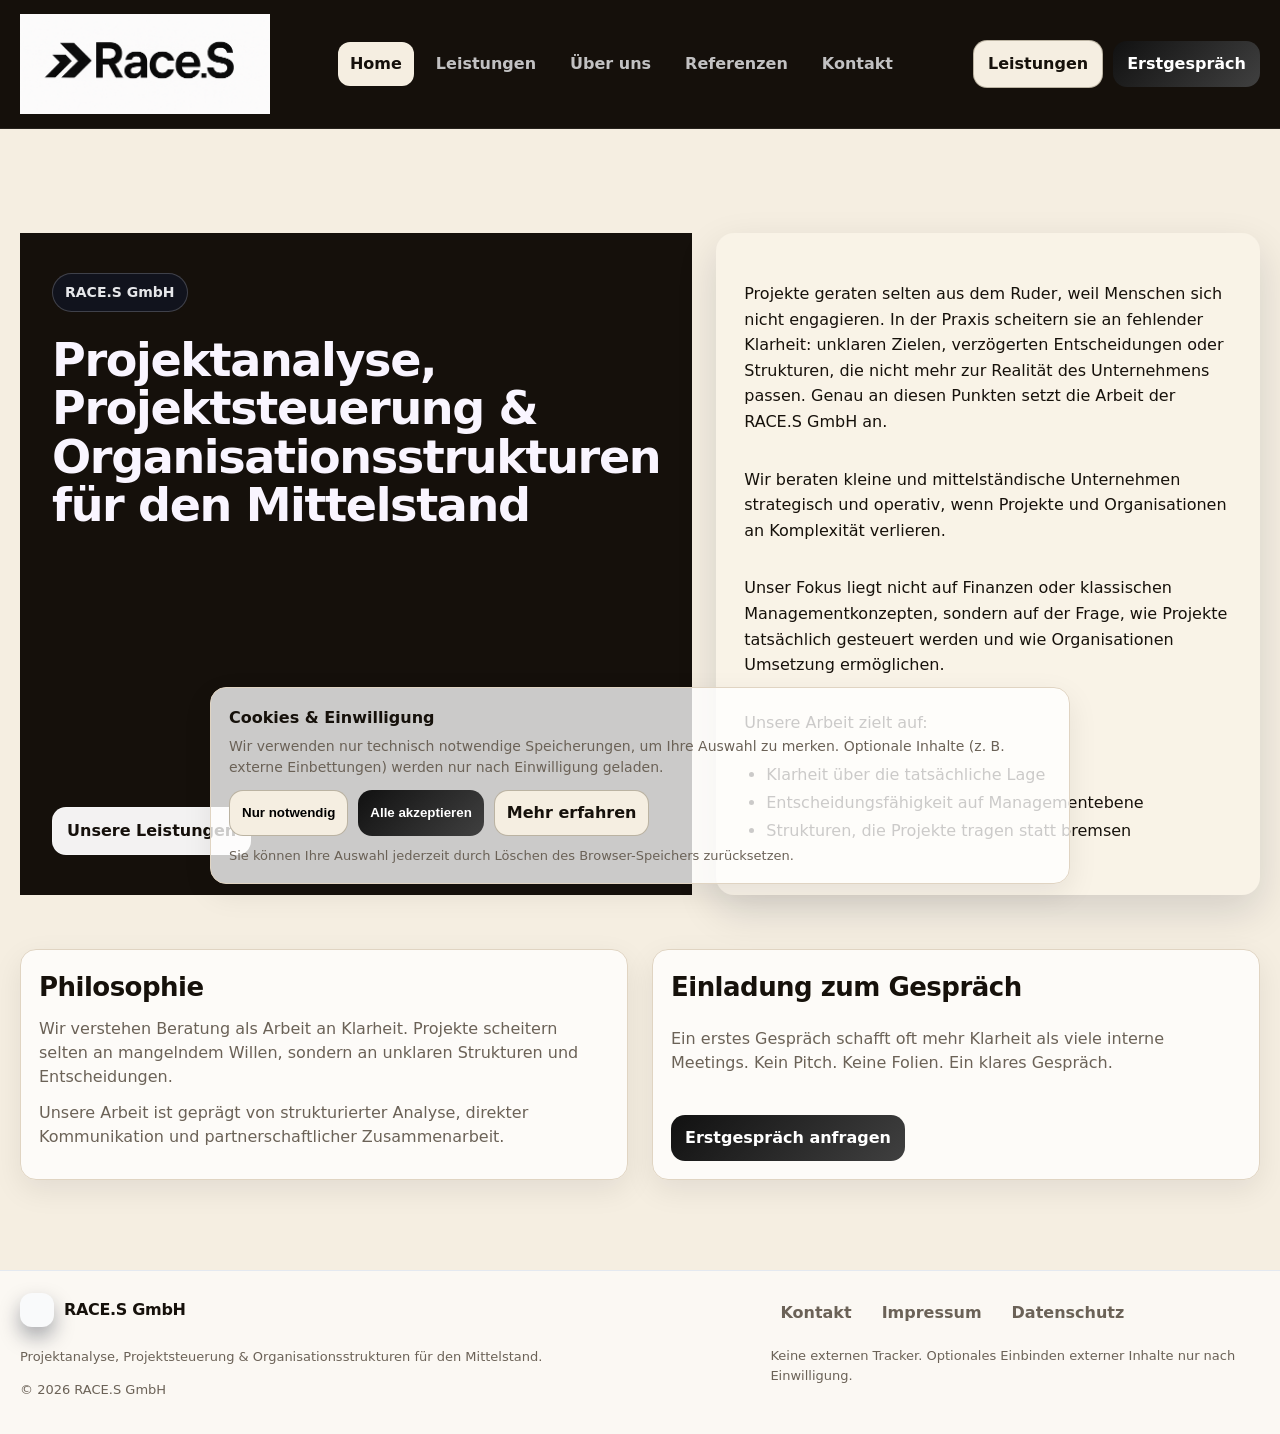
<file: index.html>
<!doctype html>
<html lang="de">
  <head>
    <meta charset="utf-8" />
    <meta name="viewport" content="width=device-width, initial-scale=1" />
    <base href="./" />
    <meta
      name="description"
      content="RACE.S GmbH – Projektanalyse, Projektsteuerung und Organisationsstrukturen für den Mittelstand."
    />
    <title>RACE.S GmbH – Projektanalyse, Projektsteuerung & Organisation</title>
    <link rel="stylesheet" href="assets/css/styles.css" />
    <style>
      /* Header auf Startseite: komplett inline, damit er immer wie auf den anderen Seiten aussieht (unabhängig vom externen CSS) */
      body.page-home .site-header {
        position: sticky; top: 0; z-index: 50;
        background: #15100b;
        border-bottom: 1px solid rgba(244, 244, 245, 0.08);
        min-height: 128px !important;
      }
      body.page-home .site-header .container { max-width: 1400px; margin: 0 auto; padding: 0 20px; }
      body.page-home .site-header .nav {
        display: flex; align-items: center; justify-content: space-between; gap: 16px;
        padding: 14px 0 !important;
        min-height: 100px !important;
      }
      body.page-home .site-header .brand { display: inline-flex; align-items: center; gap: 10px; flex-shrink: 0; }
      body.page-home .site-header .brand-logo {
        height: 100px !important; width: 250px !important;
        min-height: 100px !important; min-width: 250px !important;
        display: block; object-fit: cover; object-position: center; flex-shrink: 0;
      }
      body.page-home .site-header .nav-links { display: flex; align-items: center; gap: 10px; flex-wrap: wrap; }
      body.page-home .site-header .nav-links a {
        padding: 10px 12px; border-radius: 12px; color: rgba(248, 250, 252, 0.76); font-weight: 600; text-decoration: none;
      }
      body.page-home .site-header .nav-links a[aria-current="page"] { color: #15100b; background: #f5eee1; }
      body.page-home .site-header .nav-cta { display: flex; align-items: center; gap: 10px; }
      body.page-home .site-header .button {
        display: inline-flex; align-items: center; justify-content: center; gap: 10px;
        padding: 11px 14px; border-radius: 14px; border: 1px solid rgba(148, 140, 120, 0.6);
        background: #f5eee1; font-weight: 700; cursor: pointer; text-decoration: none; color: inherit;
      }
      body.page-home .site-header .button.primary { border: 0; color: white; background: linear-gradient(135deg, #111, #404040); }
    </style>
  </head>
  <body class="page-home">
    <a class="skip-link" href="#main">Zum Inhalt springen</a>

    <header class="site-header">
      <div class="container">
        <nav class="nav" aria-label="Hauptnavigation" data-nav>
          <a class="brand" href="index.html">
            <img
              src="assets/img/logo-races.png"
              alt="RACE.S GmbH"
              class="brand-logo"
              width="250"
              height="100"
              style="width: 250px; height: 100px; min-width: 250px; min-height: 100px;"
            />
          </a>

          <div class="nav-links">
            <a href="index.html">Home</a>
            <a href="services.html">Leistungen</a>
            <a href="about.html">Über uns</a>
            <a href="references.html">Referenzen</a>
            <a href="contact.html">Kontakt</a>
          </div>

          <div class="nav-cta">
            <a class="button" href="services.html">Leistungen</a>
            <a class="button primary" href="contact.html">Erstgespräch</a>
          </div>
        </nav>
      </div>
    </header>

    <main id="main">
      <section class="hero">
        <div class="container">
          <div class="grid hero-grid">
            <section class="hero-panel">
              <div>
                <div class="kicker">RACE.S GmbH</div>
                <h1>
                  Projektanalyse, Projektsteuerung &amp;
                  Organisationsstrukturen für den Mittelstand
                </h1>
              </div>
              <div class="hero-actions">
                <a class="button primary" href="services.html">Unsere Leistungen</a>
              </div>
            </section>

            <section class="hero-copy">
              <p>
                Projekte geraten selten aus dem Ruder, weil Menschen sich nicht
                engagieren. In der Praxis scheitern sie an fehlender Klarheit:
                unklaren Zielen, verzögerten Entscheidungen oder Strukturen, die
                nicht mehr zur Realität des Unternehmens passen. Genau an diesen
                Punkten setzt die Arbeit der RACE.S GmbH an.
              </p>
              <p>
                Wir beraten kleine und mittelständische Unternehmen strategisch und
                operativ, wenn Projekte und Organisationen an Komplexität
                verlieren.
              </p>
              <p>
                Unser Fokus liegt nicht auf Finanzen oder klassischen
                Managementkonzepten, sondern auf der Frage, wie Projekte
                tatsächlich gesteuert werden und wie Organisationen Umsetzung
                ermöglichen.
              </p>
              <p>Unsere Arbeit zielt auf:</p>
              <ul>
                <li>Klarheit über die tatsächliche Lage</li>
                <li>Entscheidungsfähigkeit auf Managementebene</li>
                <li>Strukturen, die Projekte tragen statt bremsen</li>
              </ul>
            </section>
          </div>
        </div>
      </section>

      <section class="section">
        <div class="container">
          <div class="grid split">
            <div class="card pad">
              <h2>Philosophie</h2>
              <p>
                Wir verstehen Beratung als Arbeit an Klarheit. Projekte scheitern
                selten an mangelndem Willen, sondern an unklaren Strukturen und
                Entscheidungen.
              </p>
              <p>
                Unsere Arbeit ist geprägt von strukturierter Analyse, direkter
                Kommunikation und partnerschaftlicher Zusammenarbeit.
              </p>
            </div>

            <div class="card pad">
              <h2>Einladung zum Gespräch</h2>
              <p>
                Ein erstes Gespräch schafft oft mehr Klarheit als viele interne
                Meetings. Kein Pitch. Keine Folien. Ein klares Gespräch.
              </p>
              <div class="hero-actions">
                <a class="button primary" href="contact.html"
                  >Erstgespräch anfragen</a
                >
              </div>
            </div>
          </div>
        </div>
      </section>
    </main>

    <footer class="site-footer">
      <div class="container">
        <div class="footer-grid">
          <div>
            <div class="brand">
              <span class="brand-mark" aria-hidden="true"></span>
              <span>RACE.S GmbH</span>
            </div>
            <p class="small">
              Projektanalyse, Projektsteuerung &amp; Organisationsstrukturen für
              den Mittelstand.
            </p>
            <p class="small">© <span data-year></span> RACE.S GmbH</p>
          </div>

          <div>
            <div class="footer-links">
              <a href="contact.html">Kontakt</a>
              <a href="imprint.html">Impressum</a>
              <a href="privacy.html">Datenschutz</a>
            </div>
            <p class="small">
              Keine externen Tracker. Optionales Einbinden externer Inhalte nur
              nach Einwilligung.
            </p>
          </div>
        </div>
      </div>
    </footer>

    <div class="cookie cookie" data-cookie-banner data-open="false" role="dialog" aria-modal="true" aria-label="Cookie-Einstellungen">
      <div class="card pad">
        <h2>Cookies & Einwilligung</h2>
        <p>
          Wir verwenden nur technisch notwendige Speicherungen, um Ihre Auswahl zu merken.
          Optionale Inhalte (z. B. externe Einbettungen) werden nur nach Einwilligung geladen.
        </p>
        <div class="cookie-actions">
          <button class="button" type="button" data-consent-action="essential">
            Nur notwendig
          </button>
          <button class="button primary" type="button" data-consent-action="all">
            Alle akzeptieren
          </button>
          <a class="button" href="privacy.html" data-consent-action="open-privacy"
            >Mehr erfahren</a
          >
        </div>
        <div class="cookie-note">
          <span class="small muted">
            Sie können Ihre Auswahl jederzeit durch Löschen des Browser-Speichers zurücksetzen.
          </span>
        </div>
      </div>
    </div>

    <script src="assets/js/main.js"></script>
    <script>
      document.querySelectorAll("[data-year]").forEach((el) => {
        el.textContent = String(new Date().getFullYear());
      });
    </script>
  </body>
</html>
</file>
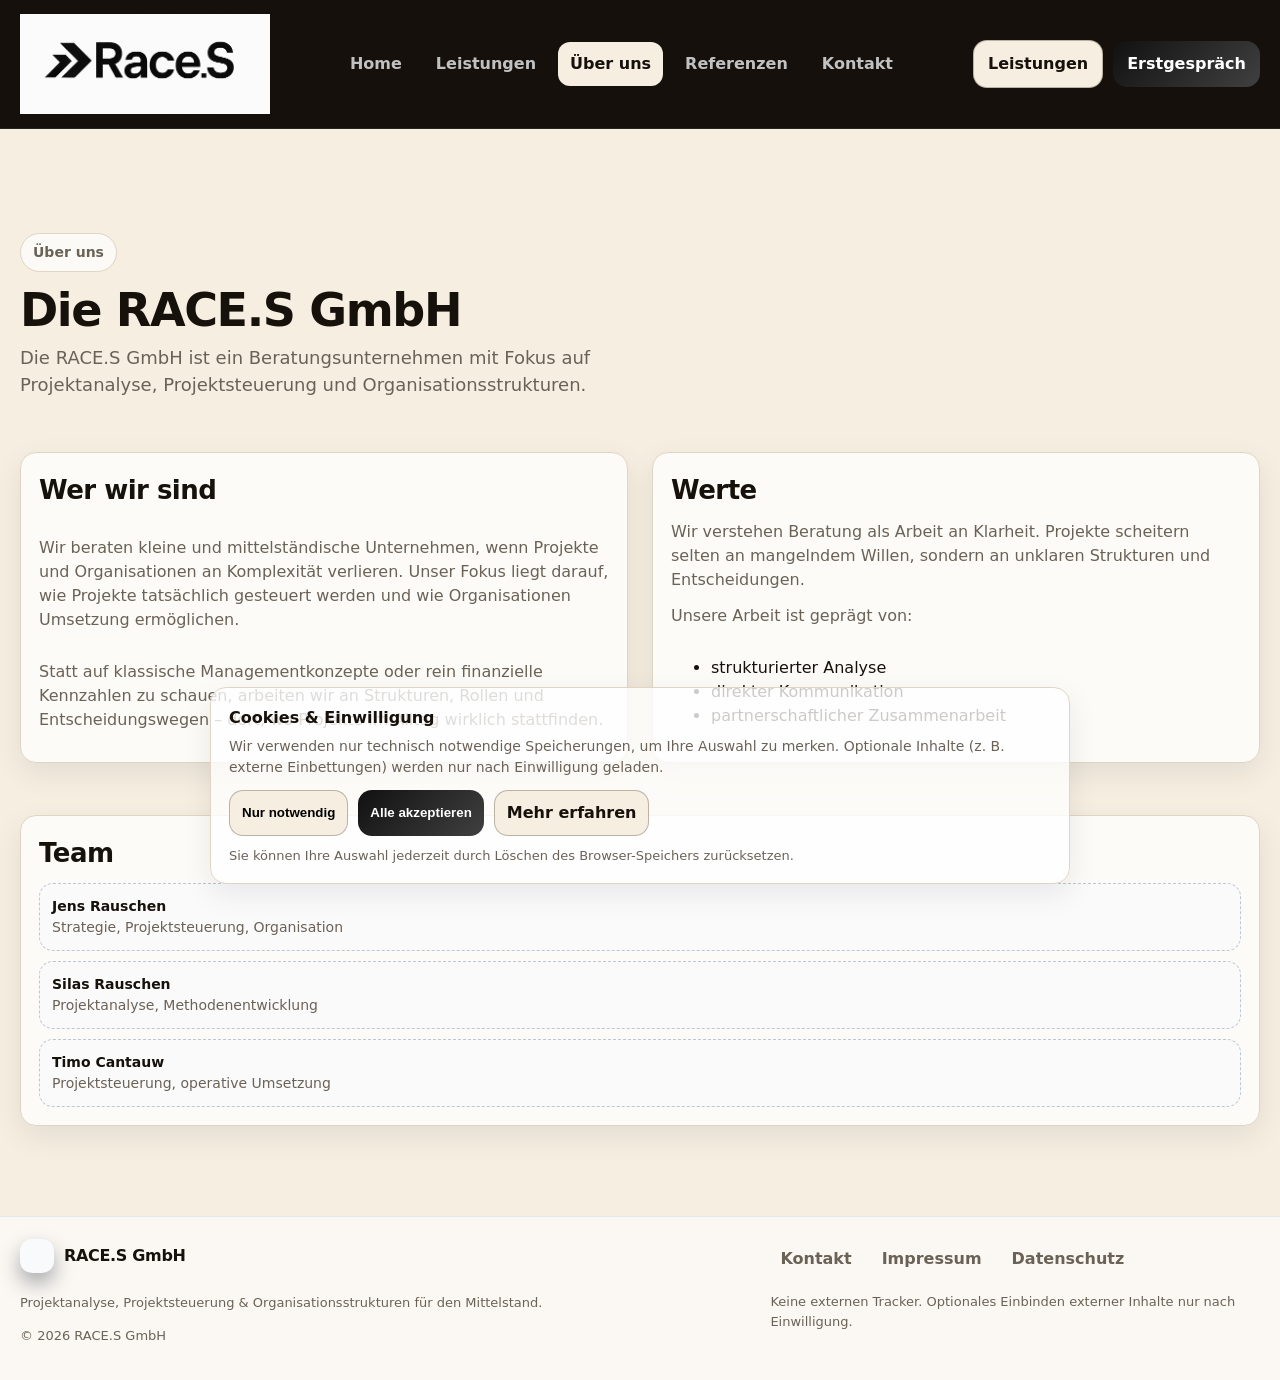
<file: about.html>
<!doctype html>
<html lang="de">
  <head>
    <meta charset="utf-8" />
    <meta name="viewport" content="width=device-width, initial-scale=1" />
    <meta
      name="description"
      content="Über RACE.S GmbH – Beratungsunternehmen mit Fokus auf Projektanalyse, Projektsteuerung und Organisationsstrukturen."
    />
    <title>Über uns | RACE.S GmbH</title>
    <link rel="stylesheet" href="assets/css/styles.css" />
  </head>
  <body>
    <a class="skip-link" href="#main">Zum Inhalt springen</a>

    <header class="site-header">
      <div class="container">
        <nav class="nav" aria-label="Hauptnavigation" data-nav>
          <a class="brand" href="index.html">
            <img
              src="assets/img/logo-races.png"
              alt="RACE.S GmbH"
              class="brand-logo"
            />
          </a>

          <div class="nav-links">
            <a href="index.html">Home</a>
            <a href="services.html">Leistungen</a>
            <a href="about.html">Über uns</a>
            <a href="references.html">Referenzen</a>
            <a href="contact.html">Kontakt</a>
          </div>

          <div class="nav-cta">
            <a class="button" href="services.html">Leistungen</a>
            <a class="button primary" href="contact.html">Erstgespräch</a>
          </div>
        </nav>
      </div>
    </header>

    <main id="main">
      <section class="hero">
        <div class="container">
          <div class="kicker">Über uns</div>
          <h1>Die RACE.S GmbH</h1>
          <p class="lead">
            Die RACE.S GmbH ist ein Beratungsunternehmen mit Fokus auf
            Projektanalyse, Projektsteuerung und Organisationsstrukturen.
          </p>
        </div>
      </section>

      <section class="section">
        <div class="container">
          <div class="grid split">
            <div class="card pad">
              <h2>Wer wir sind</h2>
              <p>
                Wir beraten kleine und mittelständische Unternehmen, wenn Projekte
                und Organisationen an Komplexität verlieren. Unser Fokus liegt
                darauf, wie Projekte tatsächlich gesteuert werden und wie
                Organisationen Umsetzung ermöglichen.
              </p>
              <p>
                Statt auf klassische Managementkonzepte oder rein finanzielle
                Kennzahlen zu schauen, arbeiten wir an Strukturen, Rollen und
                Entscheidungswegen – dort, wo Projekte im Alltag wirklich
                stattfinden.
              </p>
            </div>

            <div class="card pad">
              <h2>Werte</h2>
              <p>
                Wir verstehen Beratung als Arbeit an Klarheit. Projekte scheitern
                selten an mangelndem Willen, sondern an unklaren Strukturen und
                Entscheidungen.
              </p>
              <p>Unsere Arbeit ist geprägt von:</p>
              <ul>
                <li>strukturierter Analyse</li>
                <li>direkter Kommunikation</li>
                <li>partnerschaftlicher Zusammenarbeit</li>
              </ul>
            </div>
          </div>
        </div>
      </section>

      <section class="section">
        <div class="container">
          <div class="card pad">
            <h2>Team</h2>
            <div class="meta">
              <div class="row">
                <div>
                  <strong>Jens Rauschen</strong>
                  <span>Strategie, Projektsteuerung, Organisation</span>
                </div>
              </div>
              <div class="row">
                <div>
                  <strong>Silas Rauschen</strong>
                  <span>Projektanalyse, Methodenentwicklung</span>
                </div>
              </div>
              <div class="row">
                <div>
                  <strong>Timo Cantauw</strong>
                  <span>Projektsteuerung, operative Umsetzung</span>
                </div>
              </div>
            </div>
          </div>
        </div>
      </section>
    </main>

    <footer class="site-footer">
      <div class="container">
        <div class="footer-grid">
          <div>
            <div class="brand">
              <span class="brand-mark" aria-hidden="true"></span>
              <span>RACE.S GmbH</span>
            </div>
            <p class="small">
              Projektanalyse, Projektsteuerung &amp; Organisationsstrukturen für
              den Mittelstand.
            </p>
            <p class="small">© <span data-year></span> RACE.S GmbH</p>
          </div>

          <div>
            <div class="footer-links">
              <a href="contact.html">Kontakt</a>
              <a href="imprint.html">Impressum</a>
              <a href="privacy.html">Datenschutz</a>
            </div>
            <p class="small">
              Keine externen Tracker. Optionales Einbinden externer Inhalte nur
              nach Einwilligung.
            </p>
          </div>
        </div>
      </div>
    </footer>

    <div class="cookie" data-cookie-banner data-open="false" role="dialog" aria-modal="true" aria-label="Cookie-Einstellungen">
      <div class="card pad">
        <h2>Cookies & Einwilligung</h2>
        <p>
          Wir verwenden nur technisch notwendige Speicherungen, um Ihre Auswahl zu merken.
          Optionale Inhalte (z. B. externe Einbettungen) werden nur nach Einwilligung geladen.
        </p>
        <div class="cookie-actions">
          <button class="button" type="button" data-consent-action="essential">
            Nur notwendig
          </button>
          <button class="button primary" type="button" data-consent-action="all">
            Alle akzeptieren
          </button>
          <a class="button" href="privacy.html" data-consent-action="open-privacy"
            >Mehr erfahren</a
          >
        </div>
        <div class="cookie-note">
          <span class="small muted">
            Sie können Ihre Auswahl jederzeit durch Löschen des Browser-Speichers zurücksetzen.
          </span>
        </div>
      </div>
    </div>

    <script src="assets/js/main.js"></script>
    <script>
      document.querySelectorAll("[data-year]").forEach((el) => {
        el.textContent = String(new Date().getFullYear());
      });
    </script>
  </body>
</html>
</file>
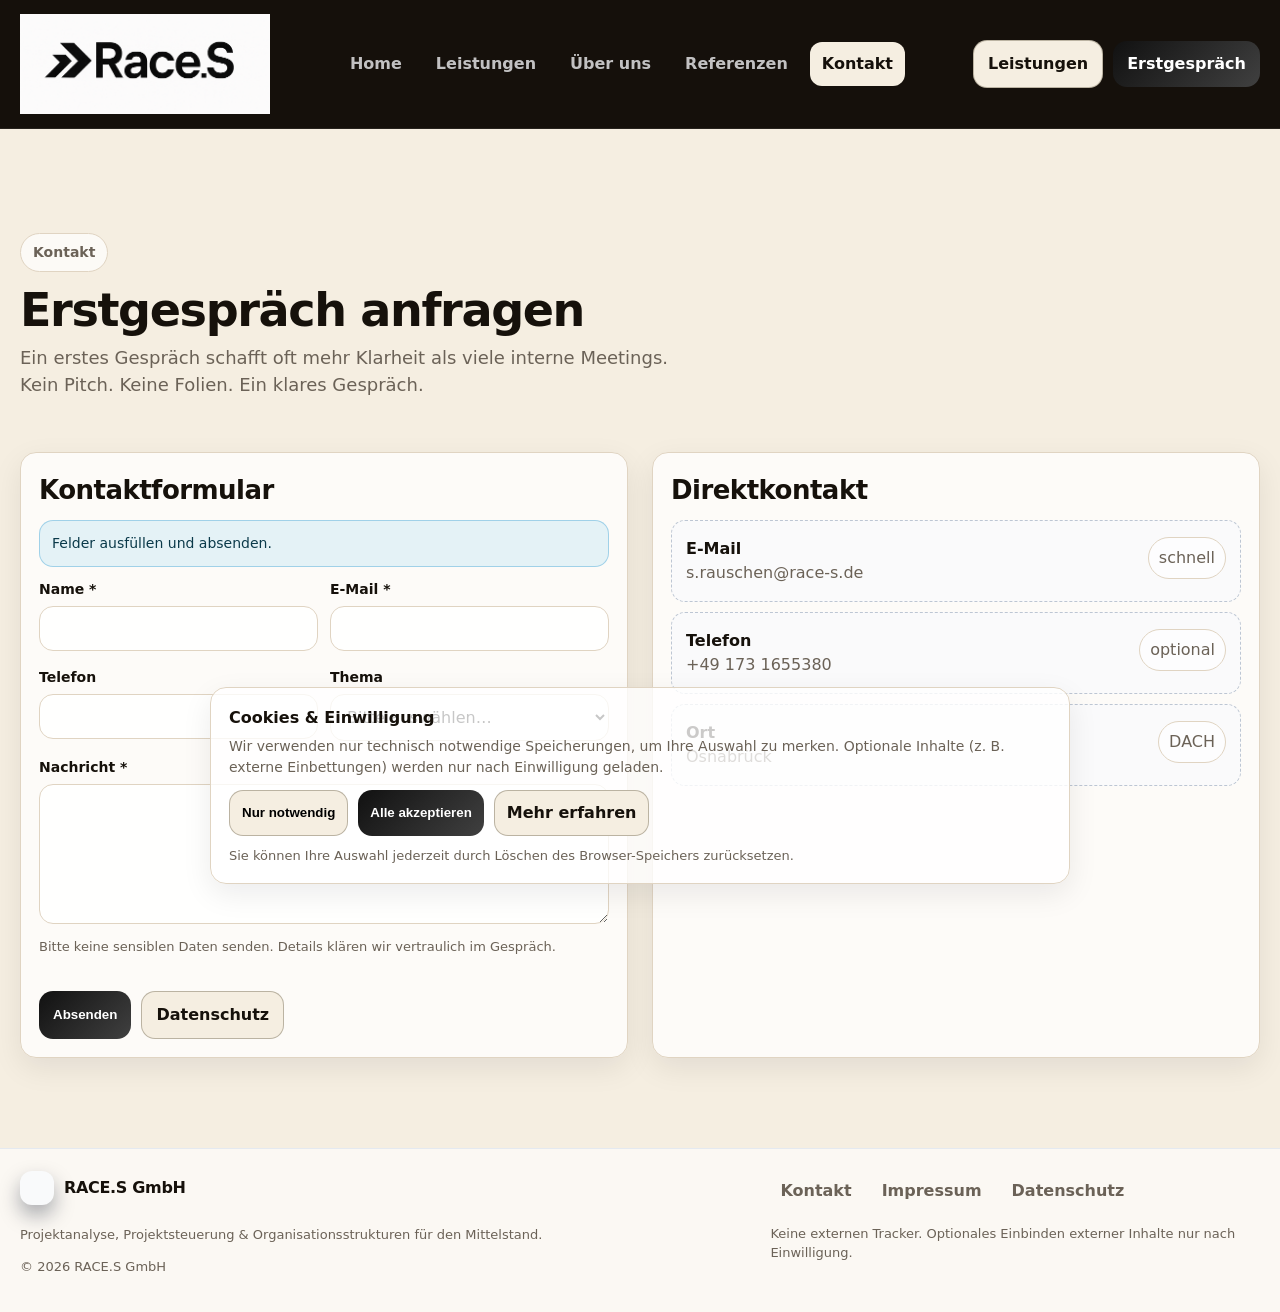
<file: contact.html>
<!doctype html>
<html lang="de">
  <head>
    <meta charset="utf-8" />
    <meta name="viewport" content="width=device-width, initial-scale=1" />
    <meta
      name="description"
      content="Kontakt zur RACE.S GmbH – ein erstes Gespräch schafft Klarheit über Projekte und Organisationsstrukturen."
    />
    <title>Kontakt | RACE.S GmbH</title>
    <link rel="stylesheet" href="assets/css/styles.css" />
  </head>
  <body>
    <a class="skip-link" href="#main">Zum Inhalt springen</a>

    <header class="site-header">
      <div class="container">
        <nav class="nav" aria-label="Hauptnavigation" data-nav>
          <a class="brand" href="index.html">
            <img
              src="assets/img/logo-races.png"
              alt="RACE.S GmbH"
              class="brand-logo"
            />
          </a>

          <div class="nav-links">
            <a href="index.html">Home</a>
            <a href="services.html">Leistungen</a>
            <a href="about.html">Über uns</a>
            <a href="references.html">Referenzen</a>
            <a href="contact.html">Kontakt</a>
          </div>

          <div class="nav-cta">
            <a class="button" href="services.html">Leistungen</a>
            <a class="button primary" href="contact.html">Erstgespräch</a>
          </div>
        </nav>
      </div>
    </header>

    <main id="main">
      <section class="hero">
        <div class="container">
          <div class="kicker">Kontakt</div>
          <h1>Erstgespräch anfragen</h1>
          <p class="lead">
            Ein erstes Gespräch schafft oft mehr Klarheit als viele interne
            Meetings. Kein Pitch. Keine Folien. Ein klares Gespräch.
          </p>
        </div>
      </section>

      <section class="section contact">
        <div class="container">
          <div class="grid split">
            <div class="card pad">
              <h2>Kontaktformular</h2>

              <div class="alert" data-contact-status aria-live="polite">
                Felder ausfüllen und absenden.
              </div>

              <form
                class="grid"
                style="margin-top: 12px"
                data-contact-form
                data-contact-to="hello@example.com"
              >
                <div class="form-grid">
                  <div>
                    <label for="name">Name *</label>
                    <input
                      id="name"
                      name="name"
                      type="text"
                      autocomplete="name"
                      required
                    />
                  </div>
                  <div>
                    <label for="email">E-Mail *</label>
                    <input
                      id="email"
                      name="email"
                      type="email"
                      autocomplete="email"
                      required
                    />
                  </div>
                </div>

                <div class="form-grid">
                  <div>
                    <label for="phone">Telefon</label>
                    <input
                      id="phone"
                      name="phone"
                      type="tel"
                      autocomplete="tel"
                      inputmode="tel"
                    />
                  </div>
                  <div>
                    <label for="topic">Thema</label>
                    <select id="topic" name="topic">
                      <option value="">Bitte auswählen…</option>
                      <option>Strategie & Positionierung</option>
                      <option>Prozesse & Effizienz</option>
                      <option>Organisation & Führung</option>
                      <option>Sonstiges</option>
                    </select>
                  </div>
                </div>

                <div>
                  <label for="message">Nachricht *</label>
                  <textarea id="message" name="message" required></textarea>
                  <div class="help">
                    Bitte keine sensiblen Daten senden. Details klären wir
                    vertraulich im Gespräch.
                  </div>
                </div>

                <div class="hero-actions">
                  <button class="button primary" type="submit">Absenden</button>
                  <a class="button" href="privacy.html">Datenschutz</a>
                </div>
              </form>
            </div>

            <aside class="card pad">
              <h2>Direktkontakt</h2>

              <div class="meta">
                <div class="row">
                  <div>
                    <strong>E-Mail</strong>
                    <span>s.rauschen@race-s.de</span>
                  </div>
                  <span class="pill">schnell</span>
                </div>
                <div class="row">
                  <div>
                    <strong>Telefon</strong>
                    <span>+49 173 1655380</span>
                  </div>
                  <span class="pill">optional</span>
                </div>
                <div class="row">
                  <div>
                    <strong>Ort</strong>
                    <span>Osnabrück</span>
                  </div>
                  <span class="pill">DACH</span>
                </div>
              </div>
            </aside>
          </div>
        </div>
      </section>
    </main>

    <footer class="site-footer">
      <div class="container">
        <div class="footer-grid">
          <div>
            <div class="brand">
              <span class="brand-mark" aria-hidden="true"></span>
              <span>RACE.S GmbH</span>
            </div>
            <p class="small">
              Projektanalyse, Projektsteuerung &amp; Organisationsstrukturen für
              den Mittelstand.
            </p>
            <p class="small">© <span data-year></span> RACE.S GmbH</p>
          </div>

          <div>
            <div class="footer-links">
              <a href="contact.html">Kontakt</a>
              <a href="imprint.html">Impressum</a>
              <a href="privacy.html">Datenschutz</a>
            </div>
            <p class="small">
              Keine externen Tracker. Optionales Einbinden externer Inhalte nur
              nach Einwilligung.
            </p>
          </div>
        </div>
      </div>
    </footer>

    <div class="cookie" data-cookie-banner data-open="false" role="dialog" aria-modal="true" aria-label="Cookie-Einstellungen">
      <div class="card pad">
        <h2>Cookies & Einwilligung</h2>
        <p>
          Wir verwenden nur technisch notwendige Speicherungen, um Ihre Auswahl zu merken.
          Optionale Inhalte (z. B. externe Einbettungen) werden nur nach Einwilligung geladen.
        </p>
        <div class="cookie-actions">
          <button class="button" type="button" data-consent-action="essential">
            Nur notwendig
          </button>
          <button class="button primary" type="button" data-consent-action="all">
            Alle akzeptieren
          </button>
          <a class="button" href="privacy.html" data-consent-action="open-privacy"
            >Mehr erfahren</a
          >
        </div>
        <div class="cookie-note">
          <span class="small muted">
            Sie können Ihre Auswahl jederzeit durch Löschen des Browser-Speichers zurücksetzen.
          </span>
        </div>
      </div>
    </div>

    <script src="assets/js/main.js"></script>
    <script>
      document.querySelectorAll("[data-year]").forEach((el) => {
        el.textContent = String(new Date().getFullYear());
      });
    </script>
  </body>
</html>
</file>
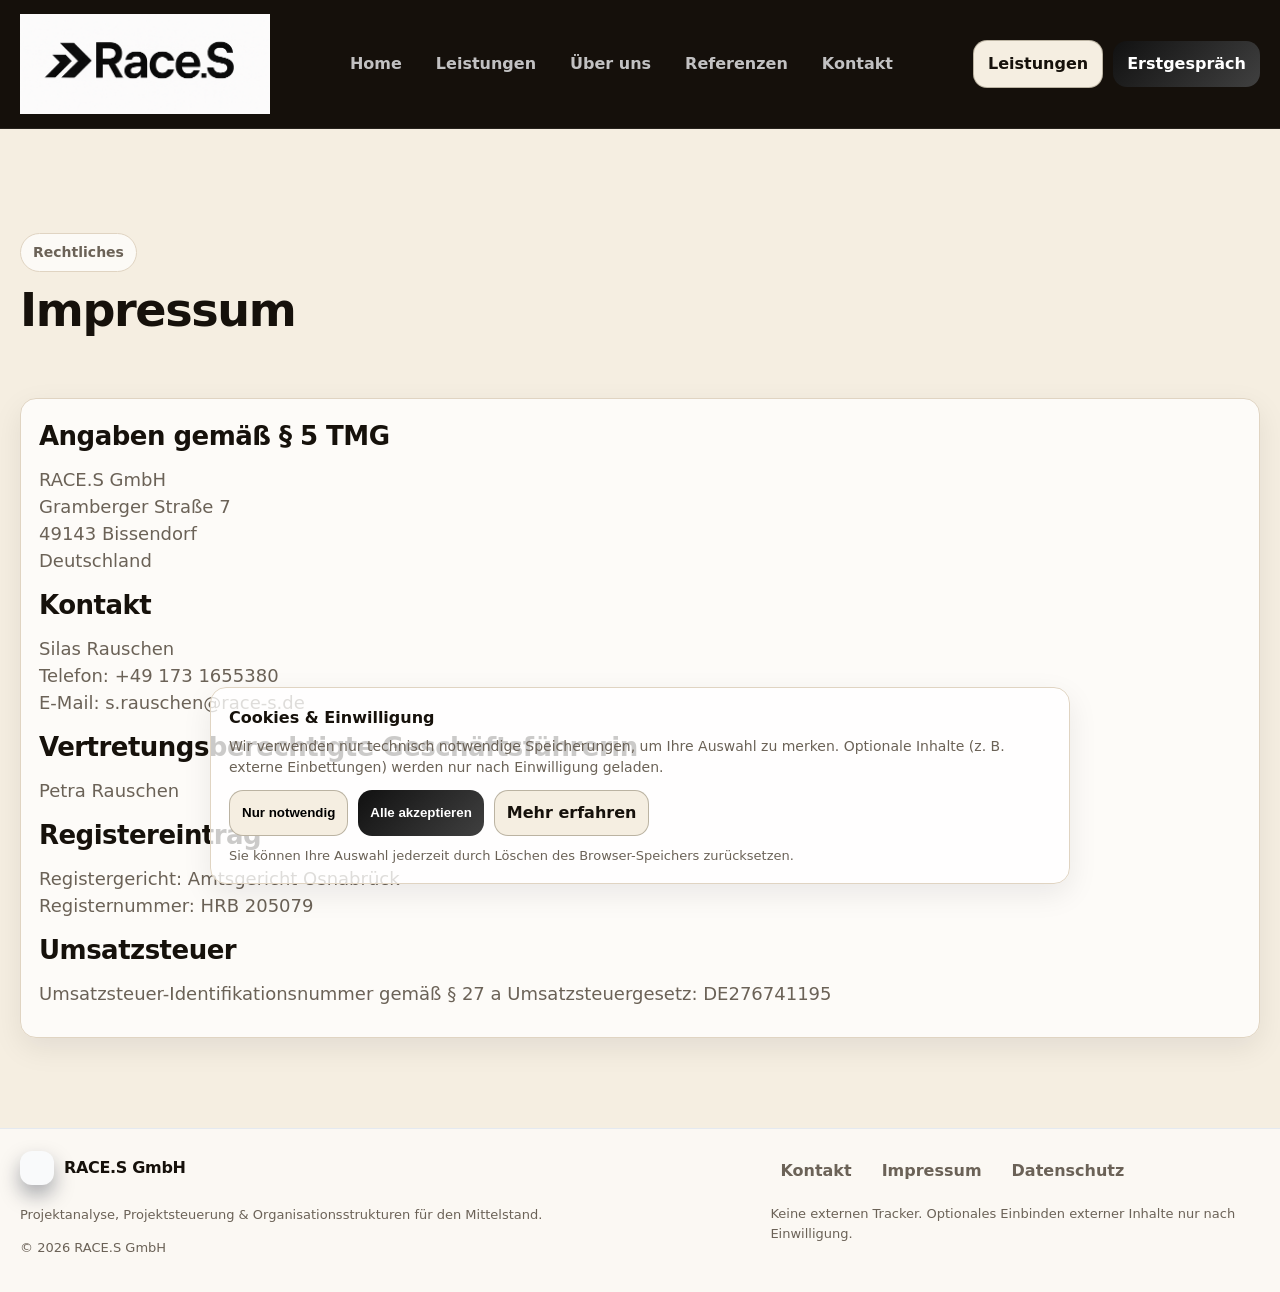
<file: imprint.html>
<!doctype html>
<html lang="de">
  <head>
    <meta charset="utf-8" />
    <meta name="viewport" content="width=device-width, initial-scale=1" />
    <meta name="description" content="Impressum der RACE.S GmbH." />
    <title>Impressum | RACE.S GmbH</title>
    <link rel="stylesheet" href="assets/css/styles.css" />
  </head>
  <body>
    <a class="skip-link" href="#main">Zum Inhalt springen</a>

    <header class="site-header">
      <div class="container">
        <nav class="nav" aria-label="Hauptnavigation" data-nav>
          <a class="brand" href="index.html">
            <img
              src="assets/img/logo-races.png"
              alt="RACE.S GmbH"
              class="brand-logo"
            />
          </a>

          <div class="nav-links">
            <a href="index.html">Home</a>
            <a href="services.html">Leistungen</a>
            <a href="about.html">Über uns</a>
            <a href="references.html">Referenzen</a>
            <a href="contact.html">Kontakt</a>
          </div>

          <div class="nav-cta">
            <a class="button" href="services.html">Leistungen</a>
            <a class="button primary" href="contact.html">Erstgespräch</a>
          </div>
        </nav>
      </div>
    </header>

    <main id="main">
      <section class="hero">
        <div class="container">
          <div class="kicker">Rechtliches</div>
          <h1>Impressum</h1>
        </div>
      </section>

      <section class="section imprint">
        <div class="container">
          <div class="card pad">
            <h2>Angaben gemäß § 5 TMG</h2>
            <p class="small">
              RACE.S GmbH<br />
              Gramberger Straße 7<br />
              49143 Bissendorf<br />
              Deutschland
            </p>

            <h2>Kontakt</h2>
            <p class="small">
              Silas Rauschen<br />
              Telefon: +49 173 1655380<br />
              E-Mail: s.rauschen@race-s.de
            </p>

            <h2>Vertretungsberechtigte Geschäftsführerin</h2>
            <p class="small">Petra Rauschen</p>

            <h2>Registereintrag</h2>
            <p class="small">
              Registergericht: Amtsgericht Osnabrück<br />
              Registernummer: HRB 205079
            </p>

            <h2>Umsatzsteuer</h2>
            <p class="small">
              Umsatzsteuer-Identifikationsnummer gemäß § 27 a Umsatzsteuergesetz:
              DE276741195
            </p>
          </div>
        </div>
      </section>
    </main>

    <footer class="site-footer">
      <div class="container">
        <div class="footer-grid">
          <div>
            <div class="brand">
              <span class="brand-mark" aria-hidden="true"></span>
              <span>RACE.S GmbH</span>
            </div>
            <p class="small">
              Projektanalyse, Projektsteuerung &amp; Organisationsstrukturen für
              den Mittelstand.
            </p>
            <p class="small">© <span data-year></span> RACE.S GmbH</p>
          </div>

          <div>
            <div class="footer-links">
              <a href="contact.html">Kontakt</a>
              <a href="imprint.html">Impressum</a>
              <a href="privacy.html">Datenschutz</a>
            </div>
            <p class="small">
              Keine externen Tracker. Optionales Einbinden externer Inhalte nur
              nach Einwilligung.
            </p>
          </div>
        </div>
      </div>
    </footer>

    <div class="cookie" data-cookie-banner data-open="false" role="dialog" aria-modal="true" aria-label="Cookie-Einstellungen">
      <div class="card pad">
        <h2>Cookies & Einwilligung</h2>
        <p>
          Wir verwenden nur technisch notwendige Speicherungen, um Ihre Auswahl zu merken.
          Optionale Inhalte (z. B. externe Einbettungen) werden nur nach Einwilligung geladen.
        </p>
        <div class="cookie-actions">
          <button class="button" type="button" data-consent-action="essential">
            Nur notwendig
          </button>
          <button class="button primary" type="button" data-consent-action="all">
            Alle akzeptieren
          </button>
          <a class="button" href="privacy.html" data-consent-action="open-privacy"
            >Mehr erfahren</a
          >
        </div>
        <div class="cookie-note">
          <span class="small muted">
            Sie können Ihre Auswahl jederzeit durch Löschen des Browser-Speichers zurücksetzen.
          </span>
        </div>
      </div>
    </div>

    <script src="assets/js/main.js"></script>
    <script>
      document.querySelectorAll("[data-year]").forEach((el) => {
        el.textContent = String(new Date().getFullYear());
      });
    </script>
  </body>
</html>
</file>
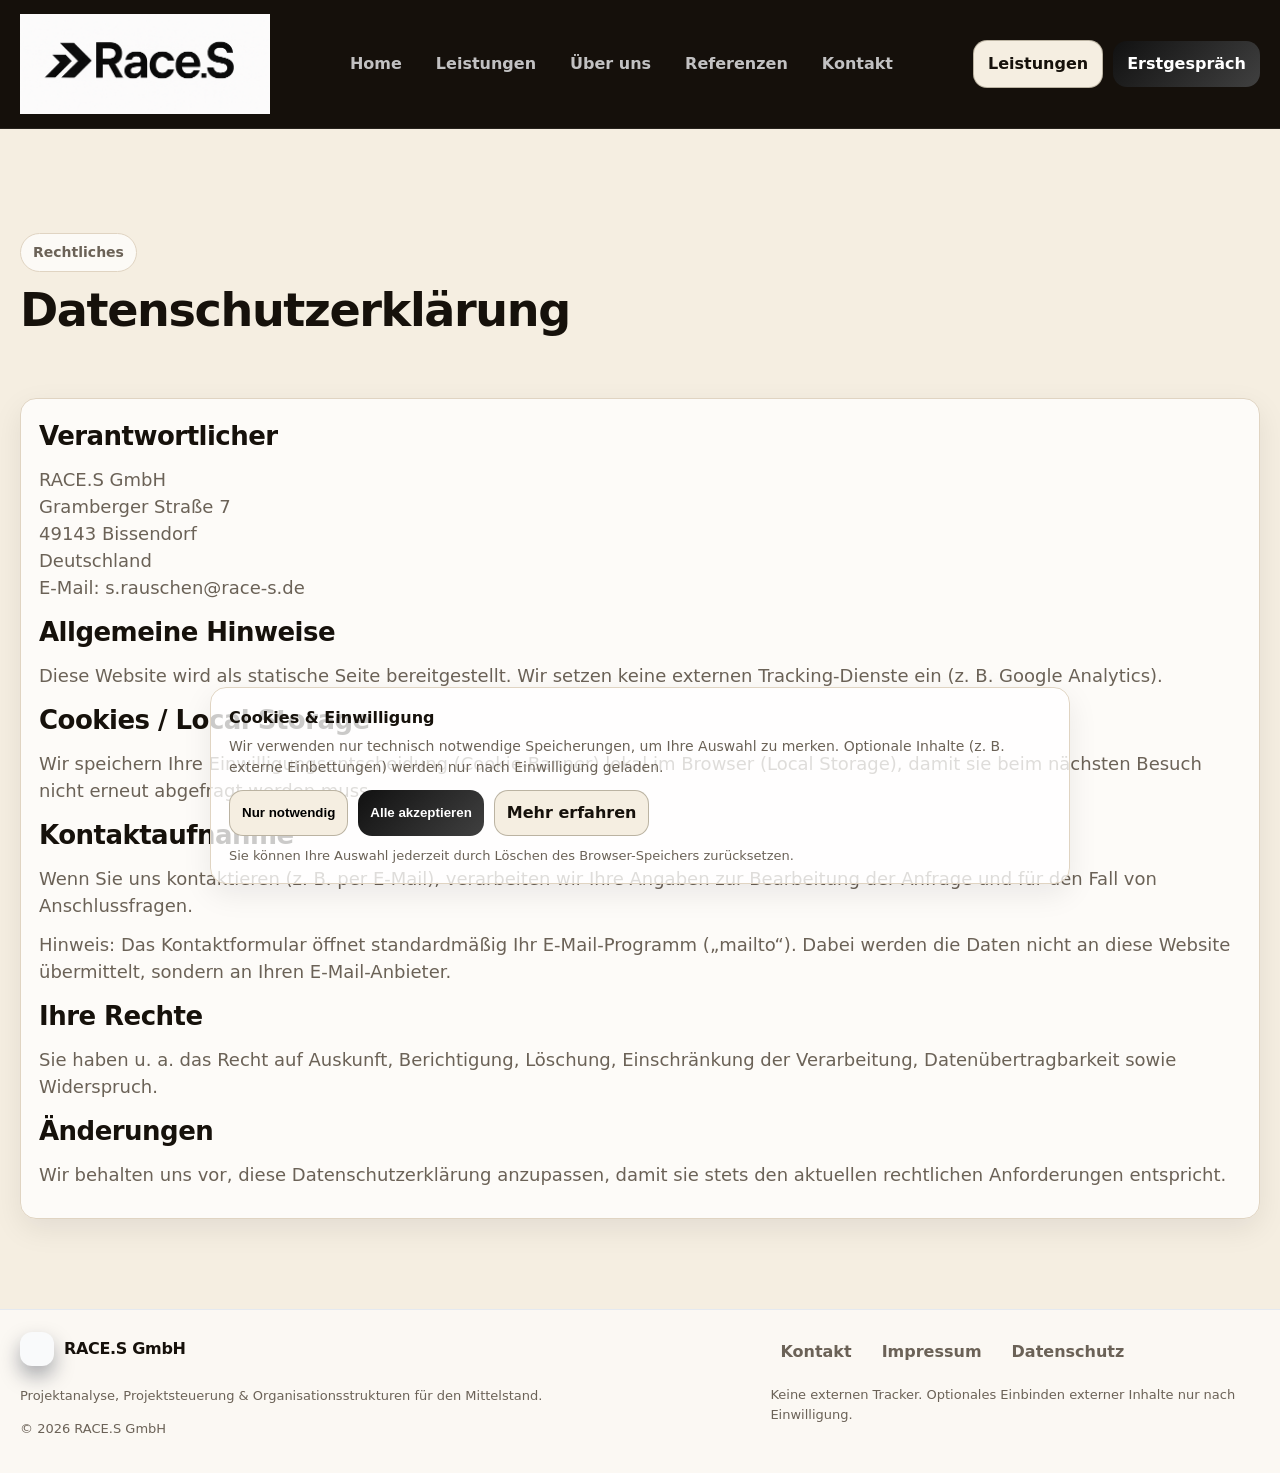
<file: privacy.html>
<!doctype html>
<html lang="de">
  <head>
    <meta charset="utf-8" />
    <meta name="viewport" content="width=device-width, initial-scale=1" />
    <meta name="description" content="Datenschutzerklärung der RACE.S GmbH." />
    <title>Datenschutz | RACE.S GmbH</title>
    <link rel="stylesheet" href="assets/css/styles.css" />
  </head>
  <body>
    <a class="skip-link" href="#main">Zum Inhalt springen</a>

    <header class="site-header">
      <div class="container">
        <nav class="nav" aria-label="Hauptnavigation" data-nav>
          <a class="brand" href="index.html">
            <img
              src="assets/img/logo-races.png"
              alt="RACE.S GmbH"
              class="brand-logo"
            />
          </a>

          <div class="nav-links">
            <a href="index.html">Home</a>
            <a href="services.html">Leistungen</a>
            <a href="about.html">Über uns</a>
            <a href="references.html">Referenzen</a>
            <a href="contact.html">Kontakt</a>
          </div>

          <div class="nav-cta">
            <a class="button" href="services.html">Leistungen</a>
            <a class="button primary" href="contact.html">Erstgespräch</a>
          </div>
        </nav>
      </div>
    </header>

    <main id="main">
      <section class="hero">
        <div class="container">
          <div class="kicker">Rechtliches</div>
          <h1>Datenschutzerklärung</h1>
        </div>
      </section>

      <section class="section privacy">
        <div class="container">
          <div class="card pad">
            <h2>Verantwortlicher</h2>
            <p class="small">
              RACE.S GmbH<br />
              Gramberger Straße 7<br />
              49143 Bissendorf<br />
              Deutschland<br />
              E-Mail: s.rauschen@race-s.de
            </p>

            <h2>Allgemeine Hinweise</h2>
            <p class="small">
              Diese Website wird als statische Seite bereitgestellt. Wir setzen
              keine externen Tracking-Dienste ein (z. B. Google Analytics).
            </p>

            <h2>Cookies / Local Storage</h2>
            <p class="small">
              Wir speichern Ihre Einwilligungsentscheidung (Cookie-Banner) lokal
              im Browser (Local Storage), damit sie beim nächsten Besuch nicht
              erneut abgefragt werden muss.
            </p>

            <h2>Kontaktaufnahme</h2>
            <p class="small">
              Wenn Sie uns kontaktieren (z. B. per E-Mail), verarbeiten wir Ihre
              Angaben zur Bearbeitung der Anfrage und für den Fall von
              Anschlussfragen.
            </p>
            <p class="small">
              Hinweis: Das Kontaktformular öffnet standardmäßig Ihr E-Mail-Programm
              („mailto“). Dabei werden die Daten nicht an diese Website
              übermittelt, sondern an Ihren E-Mail-Anbieter.
            </p>

            <h2>Ihre Rechte</h2>
            <p class="small">
              Sie haben u. a. das Recht auf Auskunft, Berichtigung, Löschung,
              Einschränkung der Verarbeitung, Datenübertragbarkeit sowie
              Widerspruch.
            </p>

            <h2>Änderungen</h2>
            <p class="small">
              Wir behalten uns vor, diese Datenschutzerklärung anzupassen, damit
              sie stets den aktuellen rechtlichen Anforderungen entspricht.
            </p>
          </div>
        </div>
      </section>
    </main>

    <footer class="site-footer">
      <div class="container">
        <div class="footer-grid">
          <div>
            <div class="brand">
              <span class="brand-mark" aria-hidden="true"></span>
              <span>RACE.S GmbH</span>
            </div>
            <p class="small">
              Projektanalyse, Projektsteuerung &amp; Organisationsstrukturen für
              den Mittelstand.
            </p>
            <p class="small">© <span data-year></span> RACE.S GmbH</p>
          </div>

          <div>
            <div class="footer-links">
              <a href="contact.html">Kontakt</a>
              <a href="imprint.html">Impressum</a>
              <a href="privacy.html">Datenschutz</a>
            </div>
            <p class="small">
              Keine externen Tracker. Optionales Einbinden externer Inhalte nur
              nach Einwilligung.
            </p>
          </div>
        </div>
      </div>
    </footer>

    <div class="cookie" data-cookie-banner data-open="false" role="dialog" aria-modal="true" aria-label="Cookie-Einstellungen">
      <div class="card pad">
        <h2>Cookies & Einwilligung</h2>
        <p>
          Wir verwenden nur technisch notwendige Speicherungen, um Ihre Auswahl zu merken.
          Optionale Inhalte (z. B. externe Einbettungen) werden nur nach Einwilligung geladen.
        </p>
        <div class="cookie-actions">
          <button class="button" type="button" data-consent-action="essential">
            Nur notwendig
          </button>
          <button class="button primary" type="button" data-consent-action="all">
            Alle akzeptieren
          </button>
          <a class="button" href="privacy.html" data-consent-action="open-privacy"
            >Mehr erfahren</a
          >
        </div>
        <div class="cookie-note">
          <span class="small muted">
            Sie können Ihre Auswahl jederzeit durch Löschen des Browser-Speichers zurücksetzen.
          </span>
        </div>
      </div>
    </div>

    <script src="assets/js/main.js"></script>
    <script>
      document.querySelectorAll("[data-year]").forEach((el) => {
        el.textContent = String(new Date().getFullYear());
      });
    </script>
  </body>
</html>
</file>
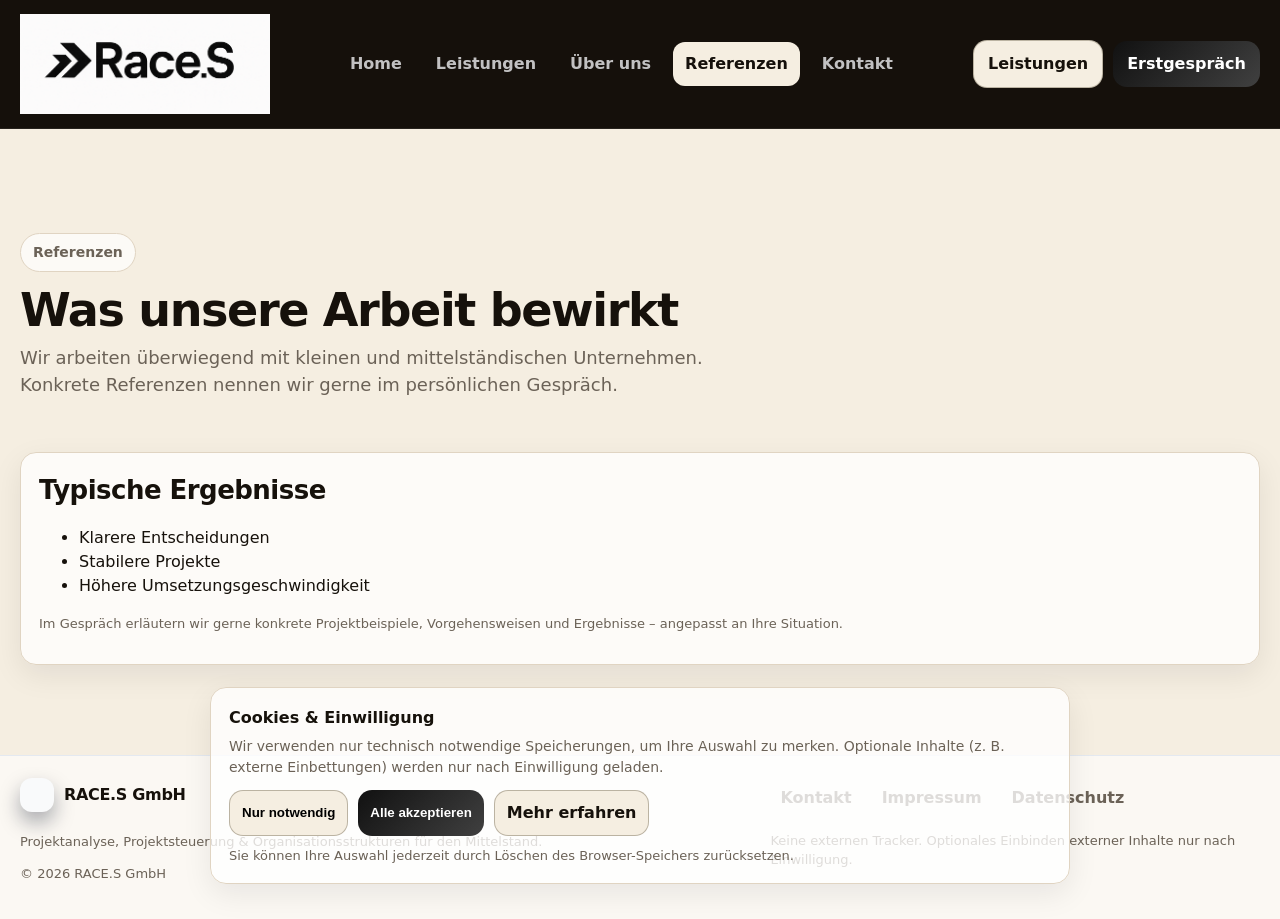
<file: references.html>
<!doctype html>
<html lang="de">
  <head>
    <meta charset="utf-8" />
    <meta name="viewport" content="width=device-width, initial-scale=1" />
    <meta
      name="description"
      content="Referenzen der RACE.S GmbH – typische Ergebnisse unserer Zusammenarbeit mit kleinen und mittelständischen Unternehmen."
    />
    <title>Referenzen | RACE.S GmbH</title>
    <link rel="stylesheet" href="assets/css/styles.css" />
  </head>
  <body>
    <a class="skip-link" href="#main">Zum Inhalt springen</a>

    <header class="site-header">
      <div class="container">
        <nav class="nav" aria-label="Hauptnavigation" data-nav>
          <a class="brand" href="index.html">
            <img
              src="assets/img/logo-races.png"
              alt="RACE.S GmbH"
              class="brand-logo"
            />
          </a>

          <div class="nav-links">
            <a href="index.html">Home</a>
            <a href="services.html">Leistungen</a>
            <a href="about.html">Über uns</a>
            <a href="references.html">Referenzen</a>
            <a href="contact.html">Kontakt</a>
          </div>

          <div class="nav-cta">
            <a class="button" href="services.html">Leistungen</a>
            <a class="button primary" href="contact.html">Erstgespräch</a>
          </div>
        </nav>
      </div>
    </header>

    <main id="main">
      <section class="hero">
        <div class="container">
          <div class="kicker">Referenzen</div>
          <h1>Was unsere Arbeit bewirkt</h1>
          <p class="lead">
            Wir arbeiten überwiegend mit kleinen und mittelständischen
            Unternehmen. Konkrete Referenzen nennen wir gerne im persönlichen
            Gespräch.
          </p>
        </div>
      </section>

      <section class="section">
        <div class="container">
          <div class="card pad">
            <h2>Typische Ergebnisse</h2>
            <ul>
              <li>Klarere Entscheidungen</li>
              <li>Stabilere Projekte</li>
              <li>Höhere Umsetzungsgeschwindigkeit</li>
            </ul>
            <p class="small">
              Im Gespräch erläutern wir gerne konkrete Projektbeispiele,
              Vorgehensweisen und Ergebnisse – angepasst an Ihre Situation.
            </p>
          </div>
        </div>
      </section>
    </main>

    <footer class="site-footer">
      <div class="container">
        <div class="footer-grid">
          <div>
            <div class="brand">
              <span class="brand-mark" aria-hidden="true"></span>
              <span>RACE.S GmbH</span>
            </div>
            <p class="small">
              Projektanalyse, Projektsteuerung &amp; Organisationsstrukturen für
              den Mittelstand.
            </p>
            <p class="small">© <span data-year></span> RACE.S GmbH</p>
          </div>

          <div>
            <div class="footer-links">
              <a href="contact.html">Kontakt</a>
              <a href="imprint.html">Impressum</a>
              <a href="privacy.html">Datenschutz</a>
            </div>
            <p class="small">
              Keine externen Tracker. Optionales Einbinden externer Inhalte nur
              nach Einwilligung.
            </p>
          </div>
        </div>
      </div>
    </footer>

    <div
      class="cookie"
      data-cookie-banner
      data-open="false"
      role="dialog"
      aria-modal="true"
      aria-label="Cookie-Einstellungen"
    >
      <div class="card pad">
        <h2>Cookies & Einwilligung</h2>
        <p>
          Wir verwenden nur technisch notwendige Speicherungen, um Ihre Auswahl
          zu merken. Optionale Inhalte (z. B. externe Einbettungen) werden nur
          nach Einwilligung geladen.
        </p>
        <div class="cookie-actions">
          <button class="button" type="button" data-consent-action="essential">
            Nur notwendig
          </button>
          <button class="button primary" type="button" data-consent-action="all">
            Alle akzeptieren
          </button>
          <a class="button" href="privacy.html" data-consent-action="open-privacy"
            >Mehr erfahren</a
          >
        </div>
        <div class="cookie-note">
          <span class="small muted">
            Sie können Ihre Auswahl jederzeit durch Löschen des Browser-Speichers
            zurücksetzen.
          </span>
        </div>
      </div>
    </div>

    <script src="assets/js/main.js"></script>
    <script>
      document.querySelectorAll("[data-year]").forEach((el) => {
        el.textContent = String(new Date().getFullYear());
      });
    </script>
  </body>
</html>
</file>
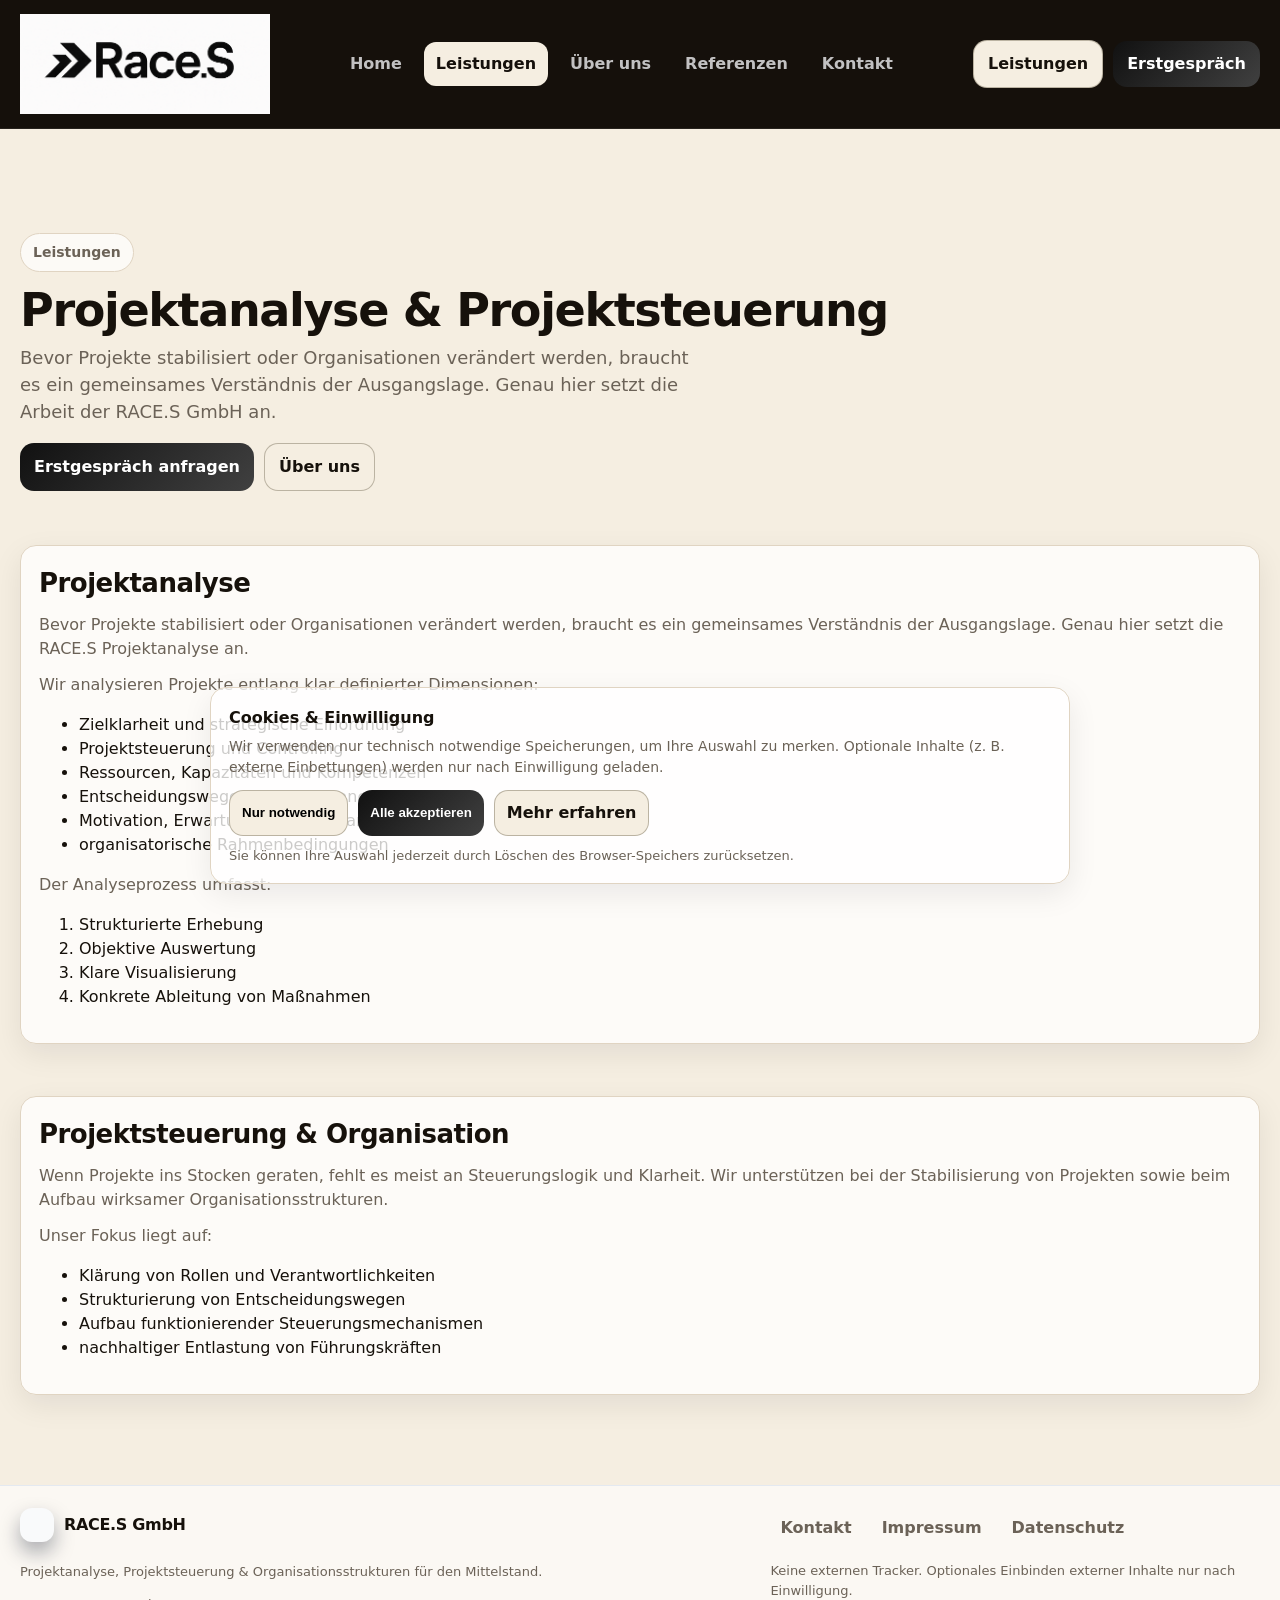
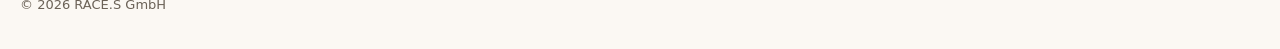
<file: services.html>
<!doctype html>
<html lang="de">
  <head>
    <meta charset="utf-8" />
    <meta name="viewport" content="width=device-width, initial-scale=1" />
    <meta
      name="description"
      content="Leistungen der RACE.S GmbH: Projektanalyse, Projektsteuerung und Organisationsstrukturen."
    />
    <title>Leistungen | RACE.S GmbH</title>
    <link rel="stylesheet" href="assets/css/styles.css" />
  </head>
  <body>
    <a class="skip-link" href="#main">Zum Inhalt springen</a>

    <header class="site-header">
      <div class="container">
        <nav class="nav" aria-label="Hauptnavigation" data-nav>
          <a class="brand" href="index.html">
            <img
              src="assets/img/logo-races.png"
              alt="RACE.S GmbH"
              class="brand-logo"
            />
          </a>

          <div class="nav-links">
            <a href="index.html">Home</a>
            <a href="services.html">Leistungen</a>
            <a href="about.html">Über uns</a>
            <a href="references.html">Referenzen</a>
            <a href="contact.html">Kontakt</a>
          </div>

          <div class="nav-cta">
            <a class="button" href="services.html">Leistungen</a>
            <a class="button primary" href="contact.html">Erstgespräch</a>
          </div>
        </nav>
      </div>
    </header>

    <main id="main">
      <section class="hero">
        <div class="container">
          <div class="kicker">Leistungen</div>
          <h1>Projektanalyse &amp; Projektsteuerung</h1>
          <p class="lead">
            Bevor Projekte stabilisiert oder Organisationen verändert werden,
            braucht es ein gemeinsames Verständnis der Ausgangslage. Genau hier
            setzt die Arbeit der RACE.S GmbH an.
          </p>
          <div class="hero-actions">
            <a class="button primary" href="contact.html">Erstgespräch anfragen</a>
            <a class="button" href="about.html">Über uns</a>
          </div>
        </div>
      </section>

      <section class="section">
        <div class="container">
          <div class="card pad">
            <h2>Projektanalyse</h2>
            <p>
              Bevor Projekte stabilisiert oder Organisationen verändert werden,
              braucht es ein gemeinsames Verständnis der Ausgangslage. Genau hier
              setzt die RACE.S Projektanalyse an.
            </p>
            <p>Wir analysieren Projekte entlang klar definierter Dimensionen:</p>
            <ul>
              <li>Zielklarheit und strategische Einordnung</li>
              <li>Projektsteuerung und Controlling</li>
              <li>Ressourcen, Kapazitäten und Kompetenzen</li>
              <li>Entscheidungswege und Governance</li>
              <li>Motivation, Erwartungen und Zusammenarbeit</li>
              <li>organisatorische Rahmenbedingungen</li>
            </ul>
            <p>Der Analyseprozess umfasst:</p>
            <ol>
              <li>Strukturierte Erhebung</li>
              <li>Objektive Auswertung</li>
              <li>Klare Visualisierung</li>
              <li>Konkrete Ableitung von Maßnahmen</li>
            </ol>
          </div>
        </div>
      </section>

      <section class="section">
        <div class="container">
          <div class="card pad">
            <h2>Projektsteuerung &amp; Organisation</h2>
            <p>
              Wenn Projekte ins Stocken geraten, fehlt es meist an Steuerungslogik
              und Klarheit. Wir unterstützen bei der Stabilisierung von Projekten
              sowie beim Aufbau wirksamer Organisationsstrukturen.
            </p>
            <p>Unser Fokus liegt auf:</p>
            <ul>
              <li>Klärung von Rollen und Verantwortlichkeiten</li>
              <li>Strukturierung von Entscheidungswegen</li>
              <li>Aufbau funktionierender Steuerungsmechanismen</li>
              <li>nachhaltiger Entlastung von Führungskräften</li>
            </ul>
          </div>
        </div>
      </section>
    </main>

    <footer class="site-footer">
      <div class="container">
        <div class="footer-grid">
          <div>
            <div class="brand">
              <span class="brand-mark" aria-hidden="true"></span>
              <span>RACE.S GmbH</span>
            </div>
            <p class="small">
              Projektanalyse, Projektsteuerung &amp; Organisationsstrukturen für
              den Mittelstand.
            </p>
            <p class="small">© <span data-year></span> RACE.S GmbH</p>
          </div>

          <div>
            <div class="footer-links">
              <a href="contact.html">Kontakt</a>
              <a href="imprint.html">Impressum</a>
              <a href="privacy.html">Datenschutz</a>
            </div>
            <p class="small">
              Keine externen Tracker. Optionales Einbinden externer Inhalte nur
              nach Einwilligung.
            </p>
          </div>
        </div>
      </div>
    </footer>

    <div class="cookie" data-cookie-banner data-open="false" role="dialog" aria-modal="true" aria-label="Cookie-Einstellungen">
      <div class="card pad">
        <h2>Cookies & Einwilligung</h2>
        <p>
          Wir verwenden nur technisch notwendige Speicherungen, um Ihre Auswahl zu merken.
          Optionale Inhalte (z. B. externe Einbettungen) werden nur nach Einwilligung geladen.
        </p>
        <div class="cookie-actions">
          <button class="button" type="button" data-consent-action="essential">
            Nur notwendig
          </button>
          <button class="button primary" type="button" data-consent-action="all">
            Alle akzeptieren
          </button>
          <a class="button" href="privacy.html" data-consent-action="open-privacy"
            >Mehr erfahren</a
          >
        </div>
        <div class="cookie-note">
          <span class="small muted">
            Sie können Ihre Auswahl jederzeit durch Löschen des Browser-Speichers zurücksetzen.
          </span>
        </div>
      </div>
    </div>

    <script src="assets/js/main.js"></script>
    <script>
      document.querySelectorAll("[data-year]").forEach((el) => {
        el.textContent = String(new Date().getFullYear());
      });
    </script>
  </body>
</html>
</file>
<file: assets/css/styles.css>
/* Clean, professional baseline styles (no build step). */
:root {
  /* Neutrales beige + sehr dunkles Braun/Schwarz wie im Screenshot */
  --bg: #f5eee1;
  --surface: #f9f3e7;
  --text: #16110b;
  --muted: #6b6257;
  --border: #e0d4c2;
  --accent: #111111;
  --accent-2: #404040;
  --shadow: 0 10px 30px rgba(2, 6, 23, 0.08);
  --radius: 16px;
  --radius-sm: 12px;
  --max: 1400px;

  --font: ui-sans-serif, system-ui, -apple-system, Segoe UI, Roboto, Helvetica,
    Arial, "Apple Color Emoji", "Segoe UI Emoji";
  --mono: ui-monospace, SFMono-Regular, Menlo, Monaco, Consolas,
    "Liberation Mono", "Courier New", monospace;
}

*,
*::before,
*::after {
  box-sizing: border-box;
}

html {
  color-scheme: light;
  scroll-behavior: smooth;
  overflow-y: scroll;
}

body {
  margin: 0;
  font-family: var(--font);
  color: var(--text);
  background: var(--bg);
  line-height: 1.5;
}

a {
  color: inherit;
  text-decoration: none;
}

a:hover {
  text-decoration: underline;
  text-underline-offset: 3px;
}

img {
  max-width: 100%;
  height: auto;
  display: block;
}

.container {
  max-width: var(--max);
  margin: 0 auto;
  padding: 0 20px;
}

.skip-link {
  position: absolute;
  left: -9999px;
  top: 12px;
  background: var(--text);
  color: white;
  padding: 10px 12px;
  border-radius: 10px;
  z-index: 9999;
}

.skip-link:focus {
  left: 12px;
}

/* Header / Nav */
.site-header {
  position: sticky;
  top: 0;
  z-index: 50;
  background: #15100b;
  border-bottom: 1px solid rgba(244, 244, 245, 0.08);
  min-height: 128px;
}

.nav {
  display: flex;
  align-items: center;
  justify-content: space-between;
  gap: 16px;
  padding: 14px 0;
  min-height: 100px;
}

.brand {
  display: inline-flex;
  align-items: center;
  gap: 10px;
  font-weight: 700;
  letter-spacing: -0.02em;
  flex-shrink: 0;
}

.brand-logo,
.site-header .brand-logo {
  height: 100px;
  width: 250px;
  min-height: 100px;
  min-width: 250px;
  display: block;
  object-fit: cover;
  object-position: center;
  flex-shrink: 0;
}

/* Home: Header/Logo explizit wie auf allen anderen Seiten */
body.page-home .site-header {
  min-height: 128px;
}
body.page-home .nav {
  min-height: 100px;
}
body.page-home .site-header .brand-logo {
  height: 100px !important;
  width: 250px !important;
  min-height: 100px !important;
  min-width: 250px !important;
}

.brand-mark {
  width: 34px;
  height: 34px;
  border-radius: 12px;
  background: #f9fafb;
  box-shadow: 0 10px 20px rgba(15, 23, 42, 0.35);
}

.nav-links {
  display: flex;
  align-items: center;
  gap: 10px;
  flex-wrap: wrap;
}

.nav-links a {
  padding: 10px 12px;
  border-radius: 12px;
  color: rgba(248, 250, 252, 0.76);
  font-weight: 600;
}

.nav-links a[aria-current="page"] {
  color: #15100b;
  background: #f5eee1;
}

.nav-cta {
  display: flex;
  align-items: center;
  gap: 10px;
}

.button {
  display: inline-flex;
  align-items: center;
  justify-content: center;
  gap: 10px;
  padding: 11px 14px;
  border-radius: 14px;
  border: 1px solid rgba(148, 140, 120, 0.6);
  background: #f5eee1;
  font-weight: 700;
  cursor: pointer;
  white-space: nowrap;
}

.button:hover {
  transform: translateY(-1px);
  box-shadow: 0 12px 26px rgba(15, 23, 42, 0.10);
  text-decoration: none;
}

.button.primary {
  border: 0;
  color: white;
  background: linear-gradient(135deg, var(--accent), var(--accent-2));
}

.button.primary:hover {
  box-shadow: 0 14px 30px rgba(37, 99, 235, 0.25);
}

/* Layout blocks */
main {
  padding: 48px 0 64px;
}

.hero {
  padding: 56px 0 28px;
}

.kicker {
  display: inline-flex;
  align-items: center;
  gap: 8px;
  padding: 8px 12px;
  border: 1px solid var(--border);
  border-radius: 999px;
  background: rgba(255, 255, 255, 0.7);
  color: var(--muted);
  font-weight: 650;
  font-size: 14px;
}

.grid {
  display: grid;
  gap: 16px;
}

.hero-grid {
  grid-template-columns: 1fr 1fr;
  align-items: stretch;
  gap: 24px;
}

@media (max-width: 920px) {
  .hero-grid {
    grid-template-columns: 1fr;
  }
}

h1 {
  margin: 14px 0 10px;
  font-size: clamp(34px, 3.6vw, 54px);
  line-height: 1.05;
  letter-spacing: -0.03em;
}

.hero-panel {
  background: #15100b;
  color: #f9f5ff;
  border-radius: 0;
  display: flex;
  flex-direction: column;
  justify-content: space-between;
  padding: 40px 32px;
}

.hero-panel h1 {
  margin-top: 24px;
  word-wrap: break-word;
  overflow-wrap: break-word;
  hyphens: auto;
  max-width: 100%;
}

.hero-panel .kicker {
  border-color: rgba(248, 250, 252, 0.2);
  background: rgba(15, 23, 42, 0.6);
  color: rgba(248, 250, 252, 0.92);
}

.hero-panel .button {
  background: rgba(255, 255, 255, 0.95);
  color: #15100b;
  border: 1px solid rgba(255, 255, 255, 0.3);
}

.hero-panel .button:hover {
  background: white;
  color: #15100b;
}

.hero-copy {
  background: #f9f3e7;
  padding: 32px 28px;
  border-radius: 18px;
  box-shadow: 0 16px 40px rgba(15, 23, 42, 0.14);
  display: flex;
  flex-direction: column;
  height: 100%;
}

.hero-copy p {
  max-width: 60ch;
  line-height: 1.6;
}

.hero-copy ul {
  margin-top: 12px;
  padding-left: 22px;
}

.hero-copy li {
  margin-bottom: 4px;
}

.lead {
  margin: 0;
  font-size: 18px;
  color: var(--muted);
  max-width: 60ch;
}

.hero-actions {
  margin-top: 18px;
  display: flex;
  flex-wrap: wrap;
  gap: 10px;
}

.card {
  border: 1px solid var(--border);
  border-radius: var(--radius);
  background: rgba(255, 255, 255, 0.78);
  box-shadow: var(--shadow);
}

.card.pad {
  padding: 18px;
}

.meta {
  display: grid;
  gap: 10px;
}

.meta .row {
  display: flex;
  align-items: start;
  justify-content: space-between;
  gap: 14px;
  padding: 12px 12px;
  border: 1px dashed rgba(148, 163, 184, 0.6);
  border-radius: 14px;
  background: rgba(248, 250, 252, 0.7);
}

.meta .row strong {
  display: block;
  font-size: 14px;
}

.meta .row span {
  display: block;
  color: var(--muted);
  font-size: 14px;
}

/* Kontaktseite: Direktkontakt-Felder (E-Mail, Telefon, Ort) etwas größer */
.section.contact .meta .row {
  padding: 16px 14px;
}

.section.contact .meta .row strong,
.section.contact .meta .row span {
  font-size: 16px;
}

/* Direktkontakt-Karte: Inhalt nach oben, weniger Leerraum zur Überschrift */
.section.contact .split > .card:last-child {
  justify-content: flex-start;
}

.section {
  padding: 26px 0;
}

.section h2 {
  margin: 0 0 10px;
  font-size: 26px;
  letter-spacing: -0.02em;
}

.section p {
  margin: 0 0 12px;
  color: var(--muted);
}

.feature-grid {
  grid-template-columns: repeat(3, minmax(0, 1fr));
}

@media (max-width: 920px) {
  .feature-grid {
    grid-template-columns: 1fr;
  }
}

.feature {
  padding: 18px;
}

.feature h3 {
  margin: 0 0 6px;
  font-size: 18px;
}

.feature p {
  margin: 0;
}

.pill {
  display: inline-flex;
  align-items: center;
  gap: 8px;
  padding: 8px 10px;
  border: 1px solid var(--border);
  border-radius: 999px;
  font-size: 13px;
  color: var(--muted);
  background: rgba(255, 255, 255, 0.7);
}

.split {
  grid-template-columns: 1fr 1fr;
  gap: 24px;
}

.split > .card {
  height: 100%;
  display: flex;
  flex-direction: column;
  justify-content: space-between;
}

@media (max-width: 920px) {
  .split {
    grid-template-columns: 1fr;
  }
}

/* Forms */
label {
  display: block;
  font-weight: 700;
  font-size: 14px;
  margin-bottom: 6px;
}

input,
textarea,
select {
  width: 100%;
  padding: 12px 12px;
  border-radius: 14px;
  border: 1px solid var(--border);
  background: rgba(255, 255, 255, 0.9);
  font-family: inherit;
  font-size: 16px;
  outline: none;
}

input:focus,
textarea:focus,
select:focus {
  border-color: rgba(37, 99, 235, 0.55);
  box-shadow: 0 0 0 4px rgba(37, 99, 235, 0.12);
}

textarea {
  min-height: 140px;
  resize: vertical;
}

.form-grid {
  display: grid;
  grid-template-columns: 1fr 1fr;
  gap: 12px;
}

@media (max-width: 720px) {
  .form-grid {
    grid-template-columns: 1fr;
  }
}

.help {
  color: var(--muted);
  font-size: 13px;
  margin-top: 6px;
}

.alert {
  border: 1px solid rgba(2, 132, 199, 0.3);
  background: rgba(14, 165, 233, 0.10);
  color: #0b3a4a;
  border-radius: 14px;
  padding: 12px;
  font-size: 14px;
}

.alert.error {
  border-color: rgba(239, 68, 68, 0.35);
  background: rgba(239, 68, 68, 0.10);
  color: #4a0b0b;
}

/* Footer */
.site-footer {
  border-top: 1px solid rgba(226, 232, 240, 0.9);
  background: rgba(255, 255, 255, 0.6);
  padding: 22px 0;
}

.footer-grid {
  display: grid;
  grid-template-columns: 1.2fr 0.8fr;
  gap: 16px;
  align-items: start;
}

@media (max-width: 920px) {
  .footer-grid {
    grid-template-columns: 1fr;
  }
}

.footer-links {
  display: flex;
  flex-wrap: wrap;
  gap: 10px;
}

.footer-links a {
  color: var(--muted);
  font-weight: 650;
  padding: 8px 10px;
  border-radius: 12px;
}

.footer-links a:hover {
  background: rgba(15, 23, 42, 0.06);
  text-decoration: none;
}

.small {
  color: var(--muted);
  font-size: 13px;
}

/* Impressum & Datenschutz: Fließtext 2–3 Stufen größer */
.section.imprint .card .small,
.section.privacy .card .small {
  font-size: 18px;
}

/* Cookie banner */
.cookie {
  position: fixed;
  inset: auto 16px 16px 16px;
  z-index: 100;
  display: none;
}

.cookie[data-open="true"] {
  display: block;
}

.cookie .card {
  max-width: 860px;
  margin: 0 auto;
}

.cookie h2 {
  font-size: 16px;
  margin: 0 0 6px;
}

.cookie p {
  margin: 0;
  color: var(--muted);
  font-size: 14px;
}

.cookie-actions {
  display: flex;
  flex-wrap: wrap;
  gap: 10px;
  margin-top: 12px;
}

.cookie-actions .button {
  padding: 10px 12px;
}

.cookie-note {
  margin-top: 10px;
  display: flex;
  flex-wrap: wrap;
  gap: 10px;
  align-items: center;
  justify-content: space-between;
}

.cookie-note a {
  color: var(--accent);
  font-weight: 700;
}

.muted {
  color: var(--muted);
}

/* Print */
@media print {
  .site-header,
  .cookie {
    display: none !important;
  }
  body {
    background: white;
  }
  .card {
    box-shadow: none;
  }
}
</file>
